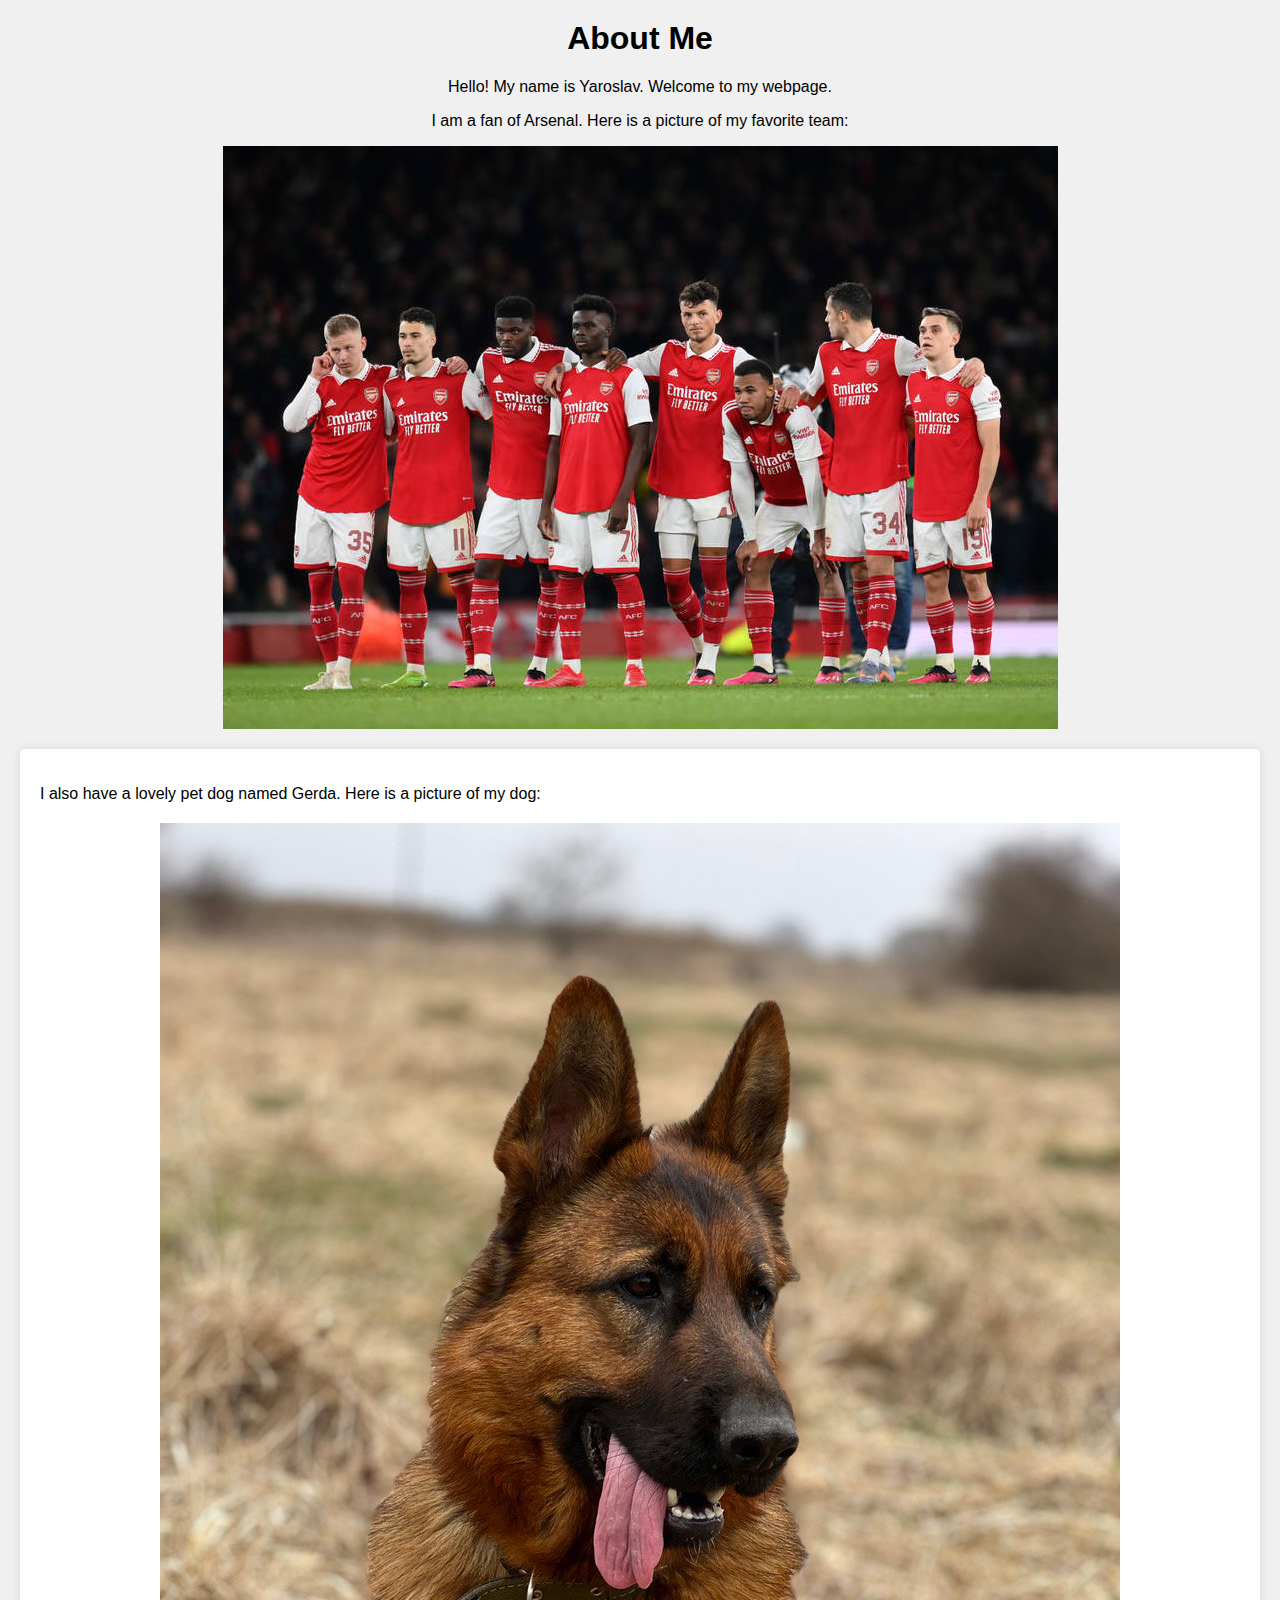
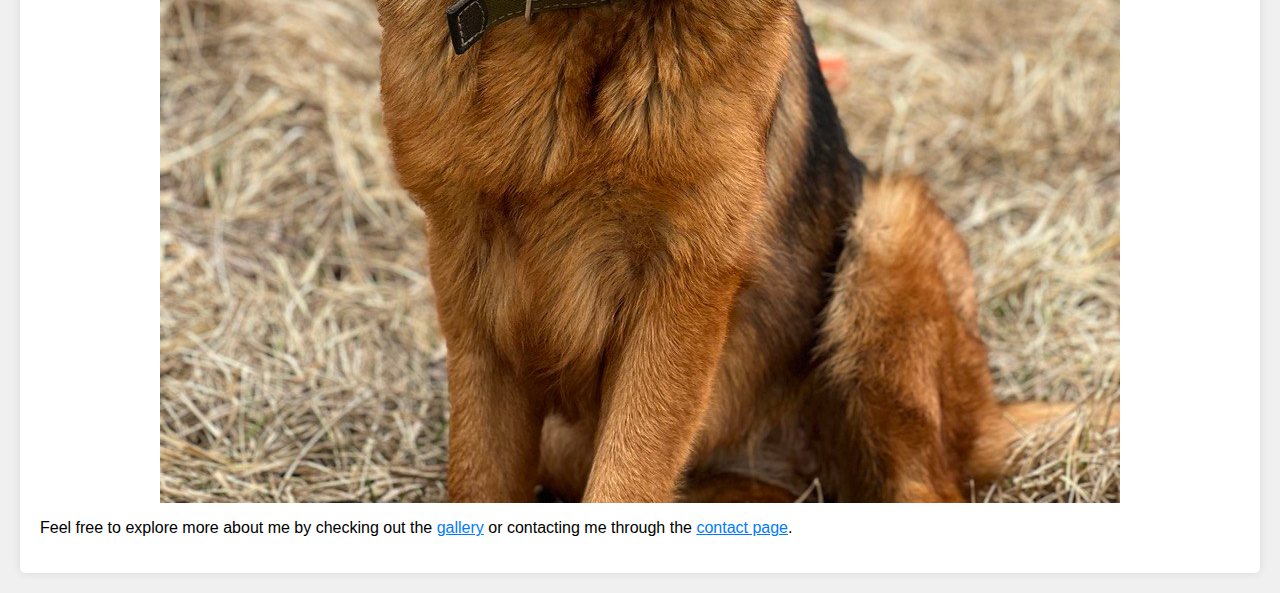
<file: index.html>
<!DOCTYPE html>
<html lang="en">
<head>
    <meta charset="UTF-8">
    <meta name="viewport" content="width=device-width, initial-scale=1.0">
    <title>About Me</title>
    <link rel="stylesheet" href="style.css">
</head>
<body>
<h1 class="main-title">About Me</h1>

<ul class="main-title">
    <li><p>Hello! My name is Yaroslav. Welcome to my webpage.</p></li>
    <li><p>I am a fan of Arsenal. Here is a picture of my favorite team:</p></li>
</ul>

<img src="photo/favorite_team.jpg" alt="My Favorite Team" class="team-image">

<div id="pet-info">
    <ul class="pet-list">
        <li><p>I also have a lovely pet dog named Gerda. Here is a picture of my dog:</p></li>
    </ul>
    <img src="photo/Dog.jpg" alt="My Dog" class="Dog-image">
    <p>Feel free to explore more about me by checking out the <a href="pages/gallery.html"
                                                                 class="gallery-link">gallery</a> or contacting me
        through the <a href="pages/contact.html" class="contact-link">contact page</a>.</p>
</div>
</body>
</html>
</file>
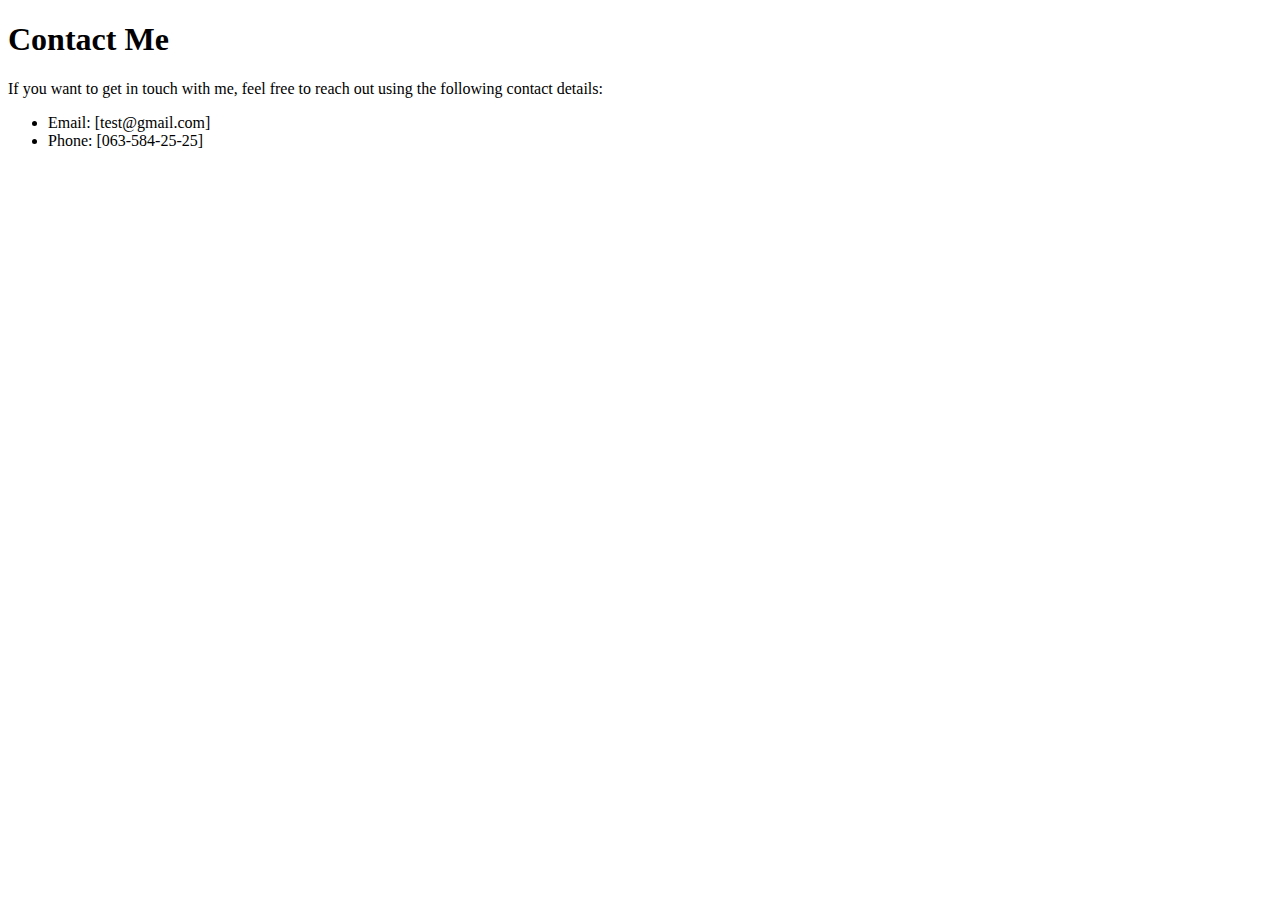
<file: pages/contact.html>
<!DOCTYPE html>
<html lang="en">
<head>
    <meta charset="UTF-8">
    <meta name="viewport" content="width=device-width, initial-scale=1.0">
    <title>Contact Me</title>
</head>
<body>
<h1>Contact Me</h1>
<p>If you want to get in touch with me, feel free to reach out using the following contact details:</p>
<ul>
    <li>Email: [test@gmail.com]</li>
    <li>Phone: [063-584-25-25]</li>
</ul>
</body>
</html>
</file>
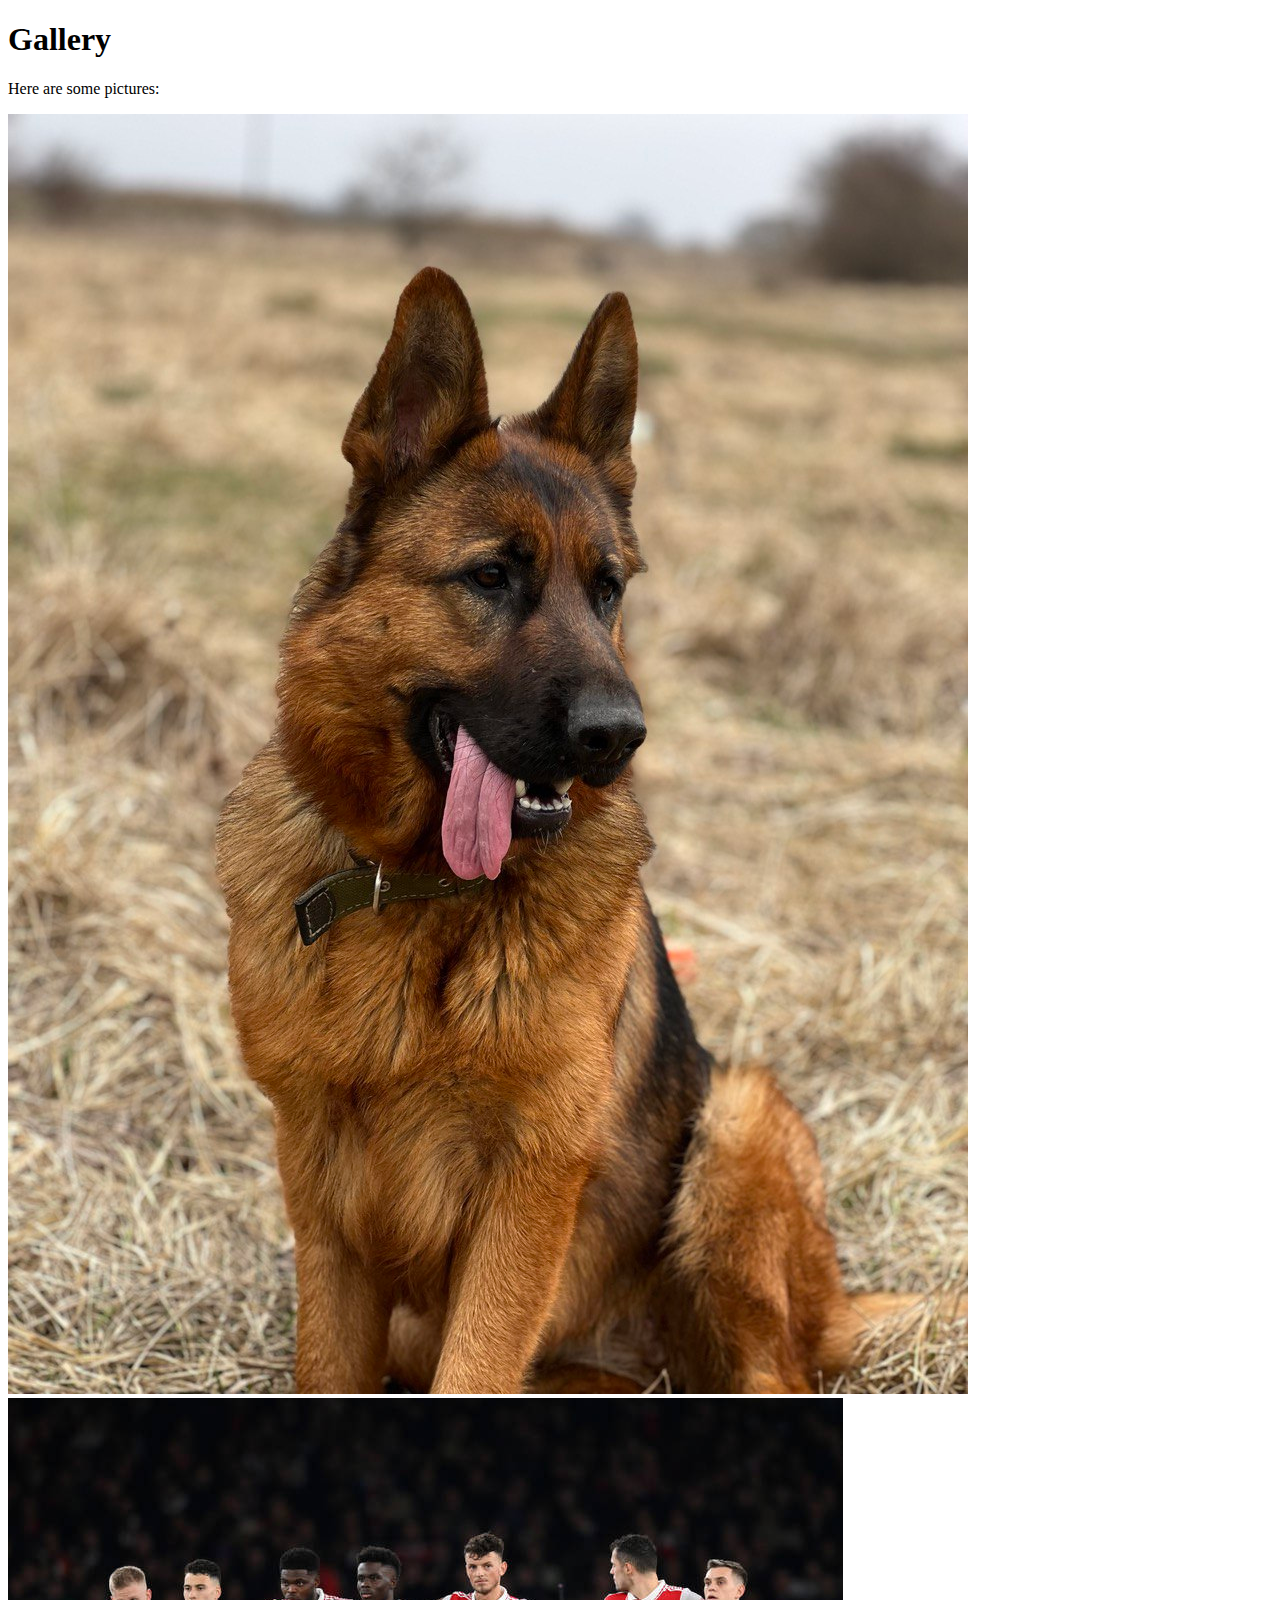
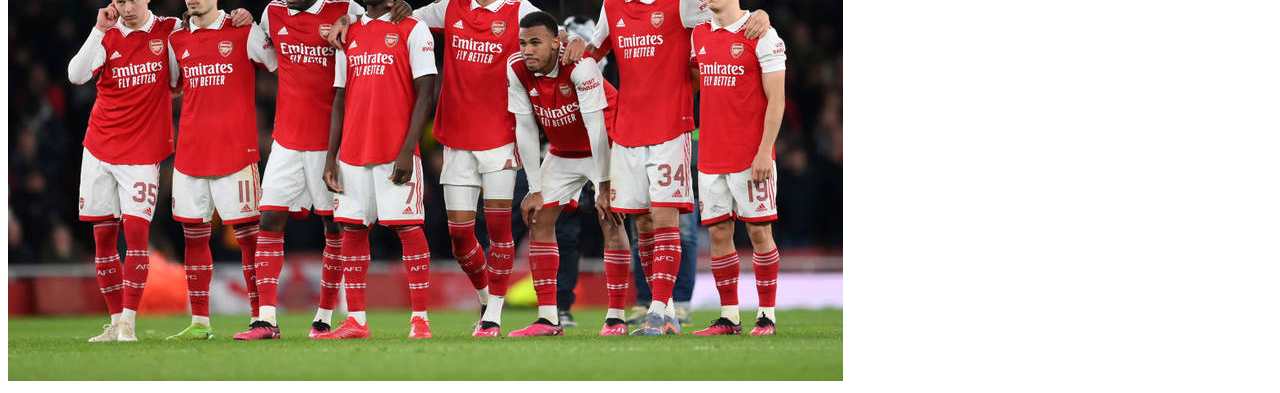
<file: pages/gallery.html>
<!DOCTYPE html>
<html lang="en">
<head>
    <meta charset="UTF-8">
    <meta name="viewport" content="width=device-width, initial-scale=1.0">
    <title>Gallery</title>
</head>
<body>
<h1>Gallery</h1>
<p>Here are some pictures:</p>
<img src="../photo/Dog.jpg" alt="Image 1">
<img src="../photo/favorite_team.jpg" alt="Image 3">
</body>
</html>
</file>
<file: style.css>
body {
    font-family: Arial, sans-serif;
    margin: 0;
    padding: 0;
    background-color: #f0f0f0;
}

.main-title {
    text-align: center;
    list-style-type: none;
    padding: 0;
    margin-top: 20px;

}

.pet-list {
    list-style-type: none;
    padding: 0;
}

.pet-list li {
    margin-bottom: 20px;
}

.team-image, .Dog-image {
    display: block;
    margin: 0 auto;
    max-width: 100%;
    height: auto;
}

#pet-info {
    background-color: #fff;
    padding: 20px;
    margin: 20px;
    border-radius: 5px;
    box-shadow: 0 0 10px rgba(0, 0, 0, 0.1);
}

.gallery-link, .contact-link {
    color: #007bff;
}

.gallery-link:hover, .contact-link:hover {
    text-decoration: underline;
}
</file>
